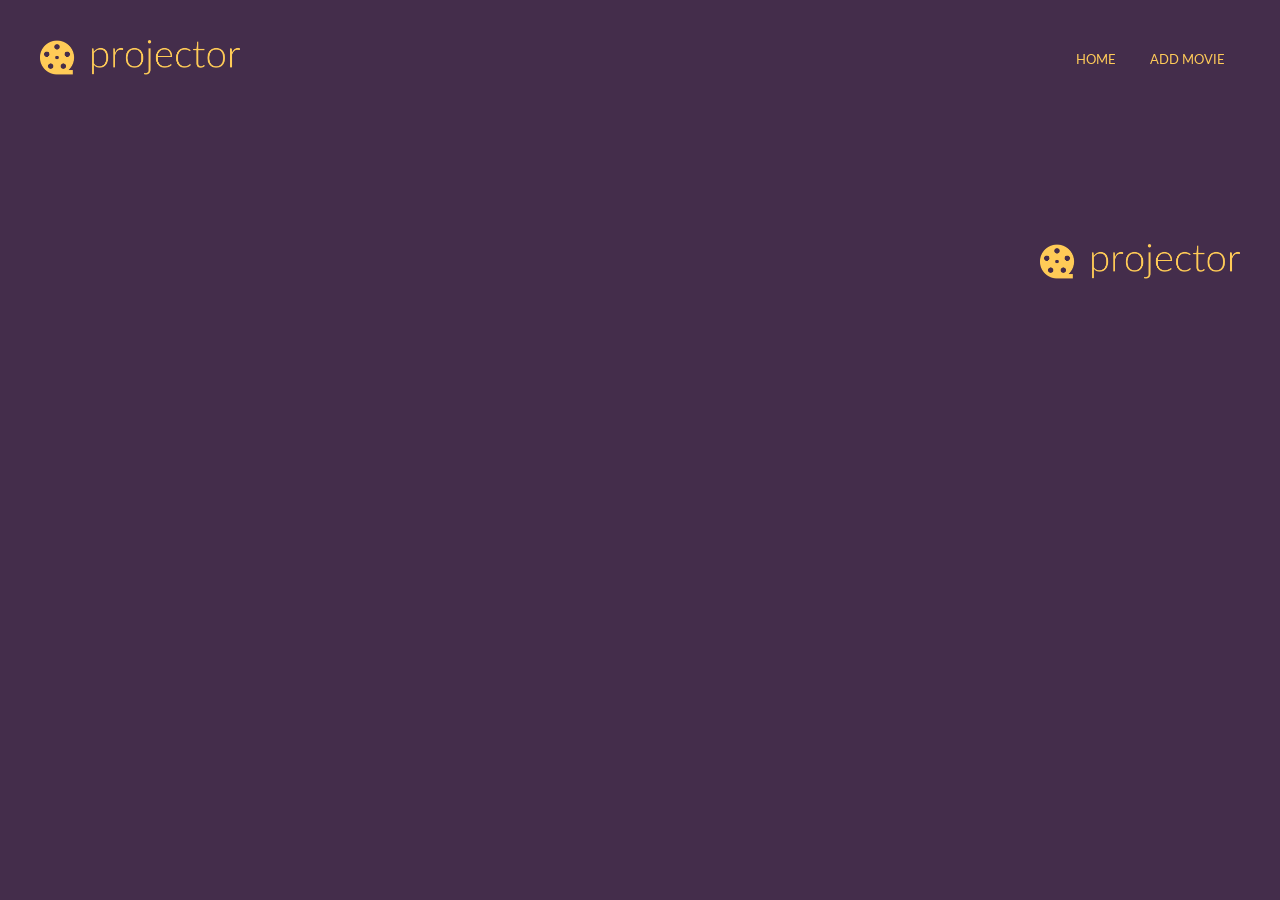
<file: projector/index.html>
<!doctype html>
<html class="no-js" lang="">

<head>
  <meta charset="utf-8">
  <meta http-equiv="x-ua-compatible" content="ie=edge">
  <title>Movie Tickets</title>
  <link href="https://fonts.googleapis.com/css?family=Lato:300" rel="stylesheet">
  <meta name="description" content="book movie tickets">
  <meta name="viewport" content="width=device-width, initial-scale=1">

  <link rel="shortcut icon" type="image/png" href="favicon.ico" />
  <link rel="stylesheet" href="css/reset.css">
  <link rel="stylesheet" href="css/movie.css">
</head>

<body class="container">
  <header>
    <img class="fleft logo" src="./images/projector-logo.png" alt="logo" />
    <ul class="fright">
      <li><a href="#">HOME</a></li>
      <li><a href="./addMovie.html">ADD MOVIE</a></li>
    </ul>
  </header>
  <div class="clearfix"></div>
  <section class="content">
    
  </section>
  <div class="clearfix"></div>
  <footer>
    <img class="fright logo" width="200" src="images/projector-logo.png" alt="logo" />
    <div class="link-grp fleft ">
      <a href="#" class="link facebook"></a>
      <a href="#" class="link twitter"></a>
      <a href="#" class="link insta"></a>
    </div>
  </footer>
  <script src="https://code.jquery.com/jquery-3.2.1.min.js"></script>
  <script src="./js/main.js"></script>
</body>

</html>
</file>
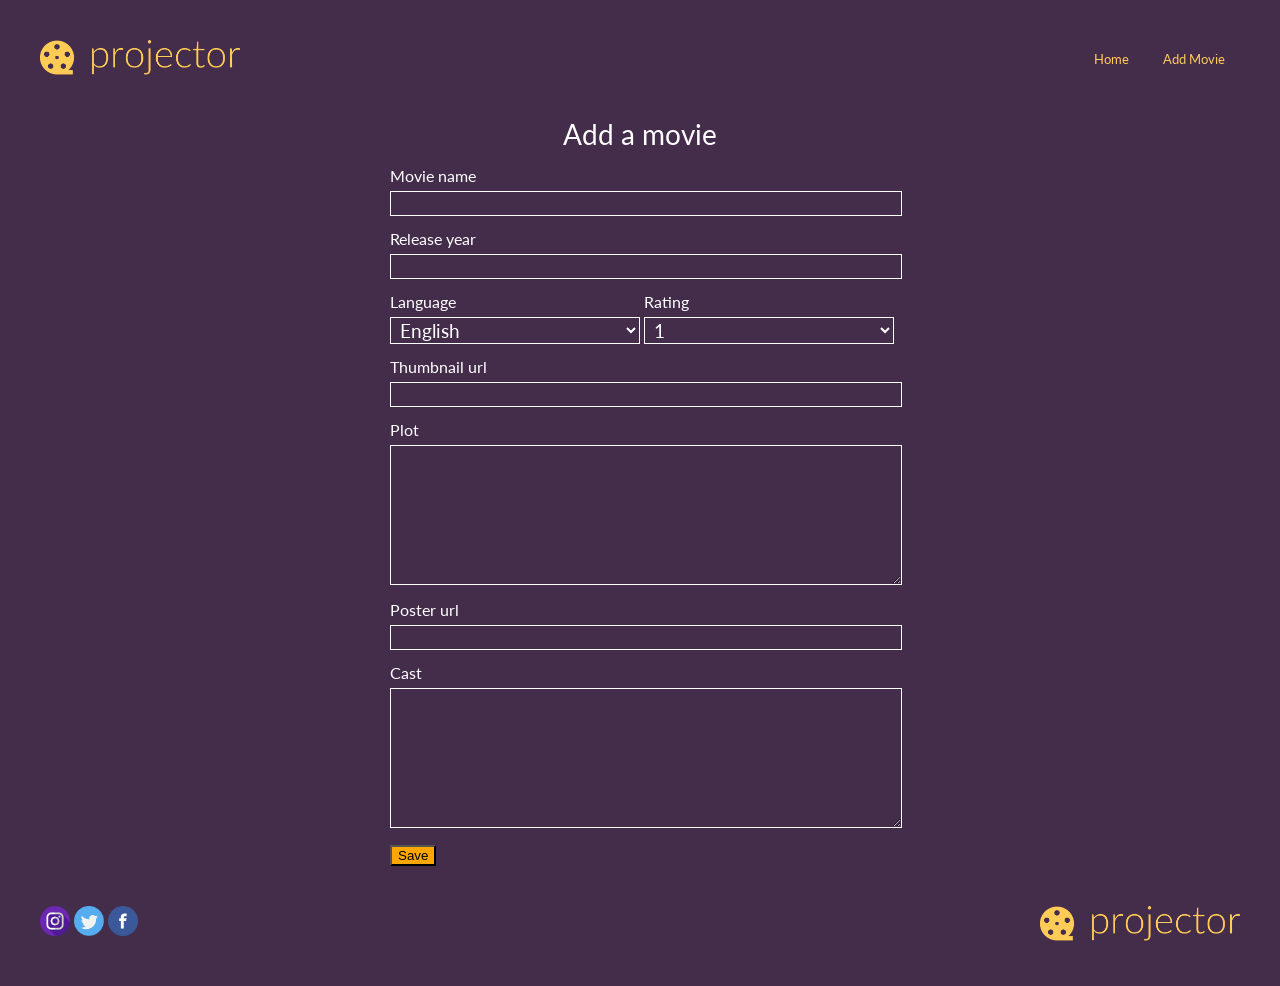
<file: public/addmovie.html>
<!DOCTYPE html>
<html>
<head>
  <title>Add movie</title>
  <meta name="description" content="My add movie">
  <meta charset="utf-8">
  <link rel="stylesheet" href="./css/reset.css">
  <link rel="stylesheet" href="./css/movie.css">
  <link rel="stylesheet" href="https://fonts.googleapis.com/css?family=Lato:300">
</head>
<body>
  <header>
    <img class="logo fleft" src="./images/projector-logo.png">
    <nav>
      <ul class=fright>
        <li> <a href="#">Home</a></li>
        <li><a href="#">Add Movie</a>
      </li>
      </ul>
    </nav>
    </header>
    <div class="clearfix"></div>

    <form class="add-movie-form" action="/sample-action">
      <h2>Add a movie</h2>
      <ul>
        <li>
          <label for="movie name">Movie name</label>
          <input id="movie name" type="text" name="movie-name"/>
        </li>
        <li>
          <label for="release-yr">Release year</label>
          <input id="release-yr" type="text" name="release-yr"/>
        </li>
        <li>
          <div class="divide language-div">
          <label for="Language">Language</label>
          <select>
            <option value="english" >English</option>
            <option value="tamil">Tamil</option>
            <option value="hindi">Hindi</option>
          </select>
        </div>
        <div class="divide">
          <label>Rating</label>
          <select>
            <option value="1">1</option>
            <option value="2">2</option>
            <option value="3">3</option>
            <option value="4">4</option>
            <option value="5">5</option>
          </select>
        </div>
        </li>
        <li>
          <label for="thumbnail-url">Thumbnail url</label>
          <input id="thumbnail-url" type="url" name="thumbnail-url"/>
        </li>
        <li>
          <label for="plot">Plot</label>
        </li>
        <li>
          <textarea rows="6"  name="description">
          </textarea>
        </li>
        <li>
          <label for="poster-url">Poster url</label>
          <input id="poster-url" type="url" name="poster-url"/>
        </li>
        <li>
          <label for="cast">Cast</label>
        </li>
        <li>
          <textarea rows="6" name="cast">
          </textarea>
        </li>
        <li>
          <button type="submit" value="submit">Save</button>
        </li>
      </ul>
        </form>
<footer>
  <img class=icon src="./images/instagram.png">
  <img class=icon src="./images/twitter.png">
  <img class=icon src="./images/facebook.png">
  <img class="logo fright" src="./images/projector-logo.png">
 </footer>

  </body>
  </html>
</file>
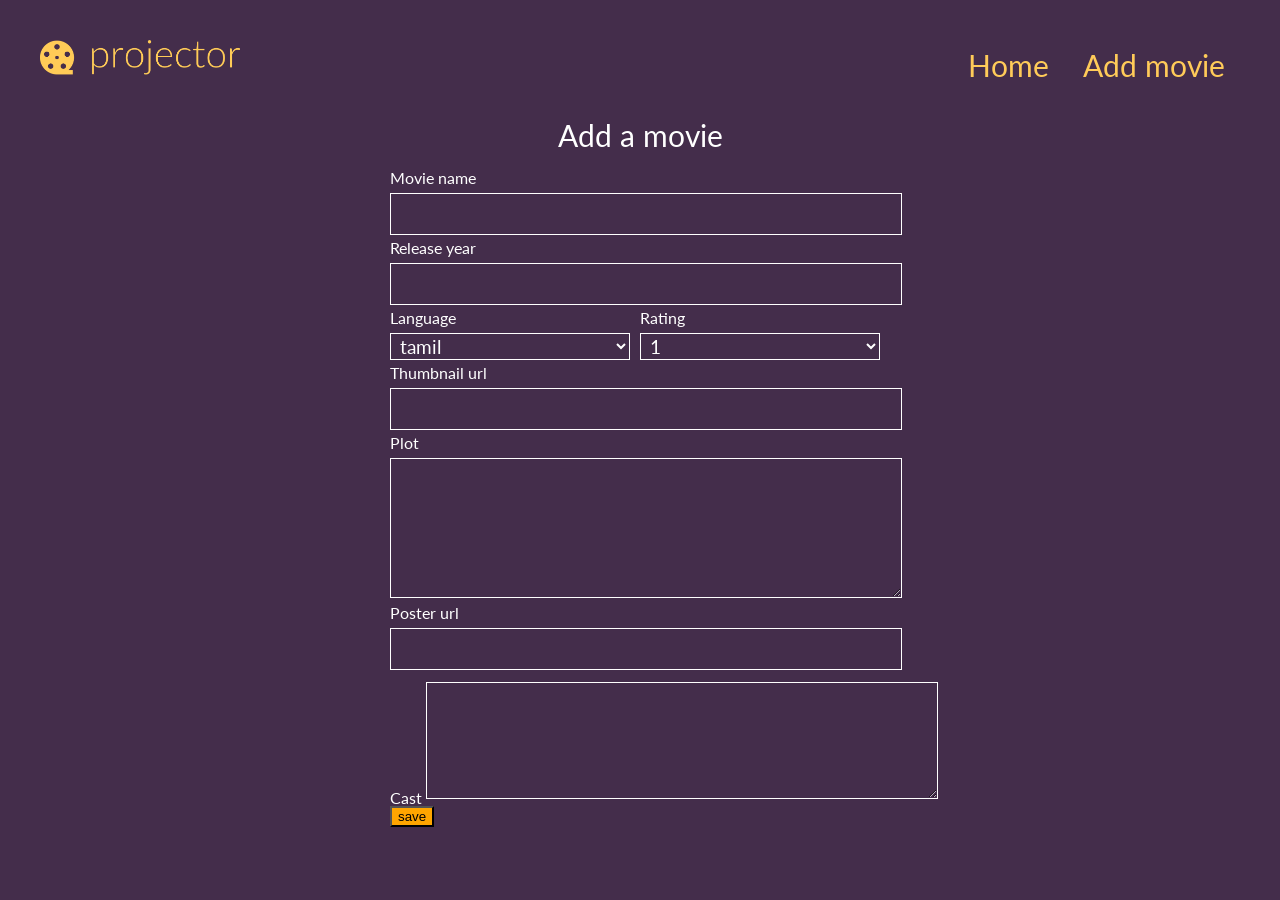
<file: projector/newpro-kaviya/AddMovie.html>
<!DOCTYPE html>
<html>
<head>
<title> Add movie </title>
<meta name="description" content="Add movie">
<meta charset="utf-8">
<link rel="stylesheet" href="./css/reset.css" />
<link rel ="stylesheet" href="./css/movie.css"/>
<link rel ="stylesheet" href="https://fonts.googleapis.com/css?family=Lato:300"/>
</head>
<body>

  <header>
    <img class="logo fleft" src="images/projector-logo.png" alt="logo"/>

    <nav>
      <ul class="fright" >
        <li> <a href="#">Home </a></li>
        <li> <a href="#">Add movie</a></li>
      </ul>

    </nav>
    </header>
    <div class="clearfix"> </div>


    <form class="add_movie_form" action="/sample-action">
        <h2> Add a movie </h2>
      <ul>
        <li>
          <label for= "Movie name" > Movie name </label>
          <input id="Movie name" type="text" name="Movie-name"/>
        </li>

        <li>
          <label for= "Release year"> Release year </label>
          <input id="release year" type="text" name="release year"/>
        </li>

  <div class="divide Language_div">
<li>
          <label for="Language"> Language </label>
            <select name="Language">
              <option value="Tamil"> tamil </option>
              <option value="English"> english </option>
            </select>
          </li>
      </div><div class="divide ">
              <li>
            <label for=" Rating"> Rating </label>
              <select name="Rating">
              <option value="1"> 1 </option>
              <option value="2"> 2 </option>
              <option value="3"> 3 </option>
            </select>

          </li>
        </div>
          <li>
            <label for="Thumbnail url"> Thumbnail url </label>
            <input id="Thumbnail url" type="url"  name="Thumbnail url"/>
          </li>
          <li>
              <label for="Plot"> Plot </label>
              <textarea name="Plot" rows="6"> </textarea>
          </li>
          <li>
                <label for="Poster url"> Poster url </label>
                <input id="Poster url" type="url" name="Poster url"/>
          </li>
          <li>
                <label for="Cast"> Cast </cast>
                <textarea name="Cast" rows="5" > </textarea>
          </li>
          <li>
            <button type="Submit" value="Submit" >save</button>
          </li>
        </ul>
      </form>
        </body>
        </html>
</file>
<file: projector/css/movie.css>
.logo{
width:200px;
}
.fright{
float:right;
}
.fleft{
float:left;
}
.icon{
width:30px;
}
.clearfix{
clear:both;
}
body{
font-family:'Lato', Sans-serif;
background-color:#442D4B;
color:white;
}
header{
padding:40px;
height:40px;
}
header ul li a{
color:#ffcb59;
text-decoration:none;
font-size:13px;
}
header ul li{
display:inline-block;
padding:10px 15px;
}
footer{
padding:40px;
height:40px;
}
.add-movie-form{
width:500px;
margin:0 auto;
}
.add-movie-form h2{
text-align:center;
font-size:28px;
margin-bottom:20px;
}
.add-movie-form label,add-movie-form input{
display:block;
}
.add-movie-form textarea,.add-movie-form input,.add-movie-form select{
width:100%;
background-color:#442D4B;
border:1px solid white;
margin:7px 0 15px;
color:white;
font-size:19px;
font-family:inherit;
padding:0 5px;

}
.add-movie-form button{
background-color:orange;
display:inline-block;

margin:0 auto;
}
.divide{
display:inline-block;
width:50%;
paddig-left:20px;
}
.language-div{
padding-left:0px;
}
form{
white-space: nowrap;
}


section{
    padding: 0 40px;
    padding-bottom: 84px;
}
.category{
    margin-bottom: 40px;
}
.categoryName {
    font-size: 1.8rem;
    font-weight: 100;
    margin-top: 0;
    margin-bottom: 20px;
}

.movie {
    margin-bottom: 10px;
    width: 20%;
}

.movie .poster {
    width: 180px;
    height: 230px;
    overflow: hidden;
    /* margin: 0 auto; */
    margin-bottom: 15px;
}

.poster img{
    width: 100%;
    height: auto;
    max-height: 100%;
    max-width: 100%;
}
.details {
    width: 180px;
    /* margin: 0 auto; */
}
.details .yearOfRelease {
    margin: 5px 0;
    font-size: 0.8rem;
}

.details .name{
    margin: 5px 0;
    font-weight: 100;
    font-size: 1rem;
    text-transform: uppercase;
}

.stars .star {
    width: 15px;
    height: 15px;
    margin: 0;
    display: inline-block;
    background-position: center;
    background-size: contain;
}

.star-full {
    background-image: url("../images/star-full.png");
}

.star-half {
    background-image: url("../images/star-half.png");
}

.star-empty {
    background-image: url("../images/star-empty.png");
}
</file>
<file: public/css/movie.css>
.logo{
width:200px;
}
.fright{
float:right;
}
.fleft{
float:left;
}
.icon{
width:30px;
}
.clearfix{
clear:both;
}
body{
font-family:'Lato', Sans-serif;
background-color:#442D4B;
color:white;
}
header{
padding:40px;
height:40px;
}
header ul li a{
color:#ffcb59;
text-decoration:none;
font-size:13px;
}
header ul li{
display:inline-block;
padding:10px 15px;
}
footer{
padding:40px;
height:40px;
}
.add-movie-form{
width:500px;
margin:0 auto;
}
.add-movie-form h2{
text-align:center;
font-size:28px;
margin-bottom:20px;
}
.add-movie-form label,add-movie-form input{
display:block;
}
.add-movie-form textarea,.add-movie-form input,.add-movie-form select{
width:100%;
background-color:#442D4B;
border:1px solid white;
margin:7px 0 15px;
color:white;
font-size:19px;
font-family:inherit;
padding:0 5px;

}
.add-movie-form button{
background-color:orange;
display:inline-block;

margin:0 auto;
}
.divide{
display:inline-block;
width:50%;
paddig-left:20px;
}
.language-div{
padding-left:0px;
}
form{
white-space: nowrap;
}


section{
    padding: 0 40px;
    padding-bottom: 84px;
}
.category{
    margin-bottom: 40px;
}
.categoryName {
    font-size: 1.8rem;
    font-weight: 100;
    margin-top: 0;
    margin-bottom: 20px;
}

.movie {
    margin-bottom: 10px;
    width: 20%;
}

.movie .poster {
    width: 180px;
    height: 230px;
    overflow: hidden;
    /* margin: 0 auto; */
    margin-bottom: 15px;
}

.poster img{
    width: 100%;
    height: auto;
    max-height: 100%;
    max-width: 100%;
}
.details {
    width: 180px;
    /* margin: 0 auto; */
}
.details .yearOfRelease {
    margin: 5px 0;
    font-size: 0.8rem;
}

.details .name{
    margin: 5px 0;
    font-weight: 100;
    font-size: 1rem;
    text-transform: uppercase;
}

.stars .star {
    width: 15px;
    height: 15px;
    margin: 0;
    display: inline-block;
    background-position: center;
    background-size: contain;
}

.star-full {
    background-image: url("../images/star-full.png");
}

.star-half {
    background-image: url("../images/star-half.png");
}

.star-empty {
    background-image: url("../images/star-empty.png");
}
</file>
<file: projector/newpro-kaviya/css/movie.css>
.logo {
  width: 200px;
}
.fright {
  float:right;
}
.fleft{
   float:left;
 }
 .clearfix{
   clear:both;
 }
 body{
   font-family: 'Lato', sans-serif;
   background-color: #442D4b;
   color:white;
 }
 header{
   padding:40px;
   height:40px;
 }
 header ul li{
   display: inline-block;
   padding: 10px 15px;
 }
 header ul li a{
   color: #ffcb59;
   text-decoration: none;
   font-size: 30px;
 }
.add_movie_form{
  width: 500px;
  margin: 0 auto;
}
.add_movie_form h2{
   text-align: center;
   font-size: 30px;
   margin-bottom: 20px;
 }
 .add_movie_form label, .add_movie_form input{
   display:block;
 }
 .add_movie_form input, .add_movie_form textarea, .add_movie_form select{
   width: 100%;
   background: #442D4B;
   border :1px solid white;
   margin: 7px 0 5px;
   color:white;
   padding: 0 5px;
   font-size: 19px;
   font-family: inherit;
 }
 .add_movie_form input{
   height :40px;
 }
 .divide{
   display: inline-block;
   width: 48%;
   padding-right: 10px;
 }
 .language_div{
   padding-left:  0;
 }

 .add_movie_form button{
   background-color: orange;
   display: inline-block;
}
form{
  white-space:nowrap;
}
</file>
